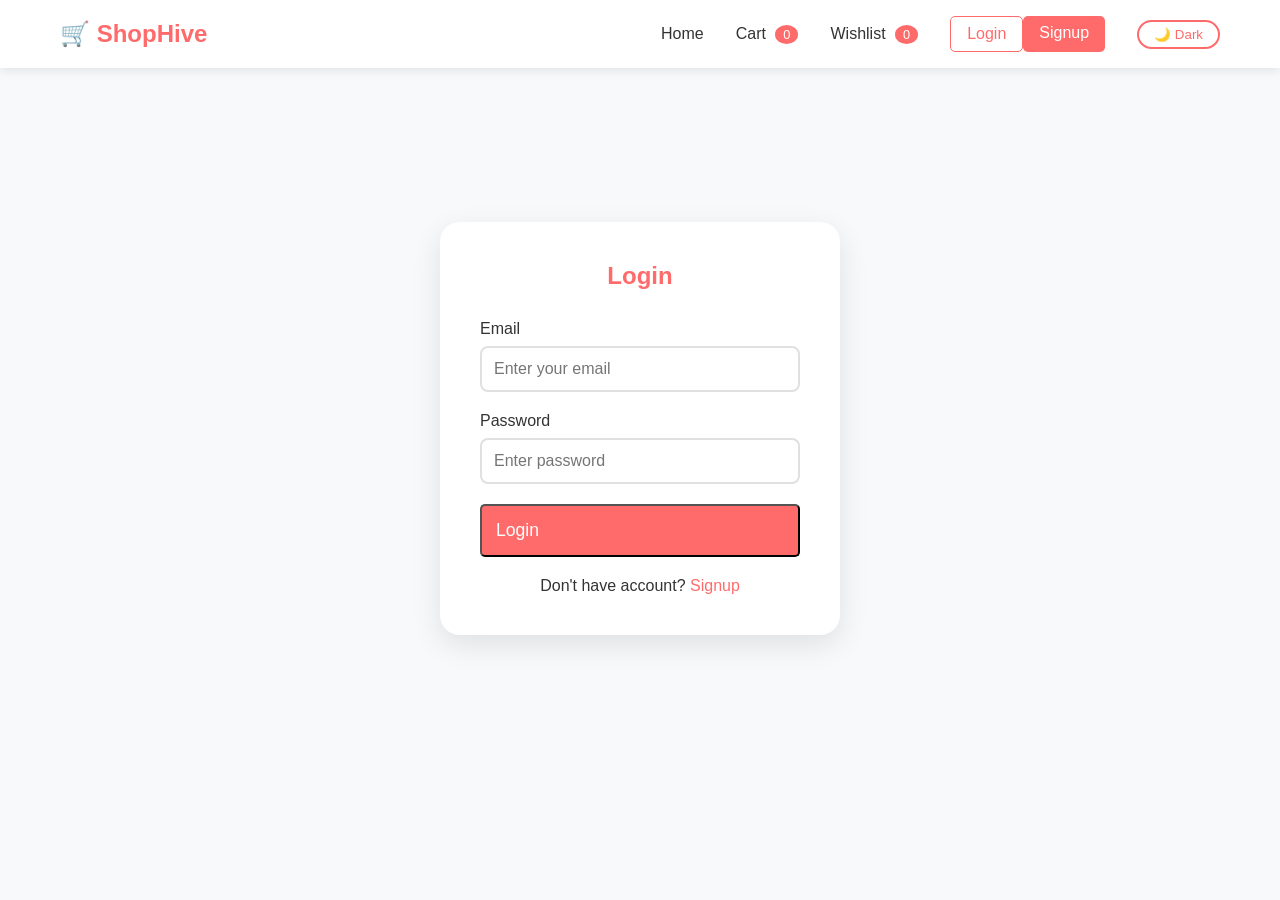
<file: login.html>
<!DOCTYPE html>
<html lang="en">

<head>
    <meta charset="UTF-8">
    <meta name="viewport" content="width=device-width, initial-scale=1.0">
    <title>Login | E-Commerce</title>
    <link rel="stylesheet" href="style.css">
</head>

<body>
    <!-- Navbar (copy from index.html) -->
    <nav class="navbar" id="navbar">
        <div class="nav-container">
            <div class="nav-brand">
                <a href="index.html">🛒 ShopHive</a>
            </div>
            <div class="hamburger" id="hamburger">☰</div>
            <ul class="nav-menu" id="navMenu">
                <li><a href="index.html">Home</a></li>
                <li><a href="cart.html">Cart <span class="badge" id="cartBadge">0</span></a></li>
                <li><a href="wishlist.html">Wishlist <span class="badge" id="wishlistBadge">0</span></a></li>
                <li id="authLinks">
                    <a href="login.html" class="btn-outline">Login</a>
                    <a href="signup.html" class="btn-primary">Signup</a>
                </li>
                <li id="userMenu" style="display: none;">
                    <span id="welcomeUser">Hi, User</span>
                    <button id="logoutBtn" class="btn-logout">Logout</button>
                </li>
                <li>
                    <button id="darkModeToggle" class="theme-toggle">🌙 Dark</button>
                </li>
            </ul>
        </div>
    </nav>

    <!-- Login Form -->
    <div class="auth-container">
        <div class="auth-box">
            <h2>Login</h2>
            <form id="loginForm">
                <div class="form-group">
                    <label for="email">Email</label>
                    <input type="email" id="email" required placeholder="Enter your email">
                </div>
                <div class="form-group">
                    <label for="password">Password</label>
                    <input type="password" id="password" required placeholder="Enter password">
                </div>
                <button type="submit" class="btn-primary auth-btn">Login</button>
                <p class="auth-link">Don't have account? <a href="signup.html">Signup</a></p>
            </form>
        </div>
    </div>

    <script src="script.js"></script>
</body>

</html>
</file>
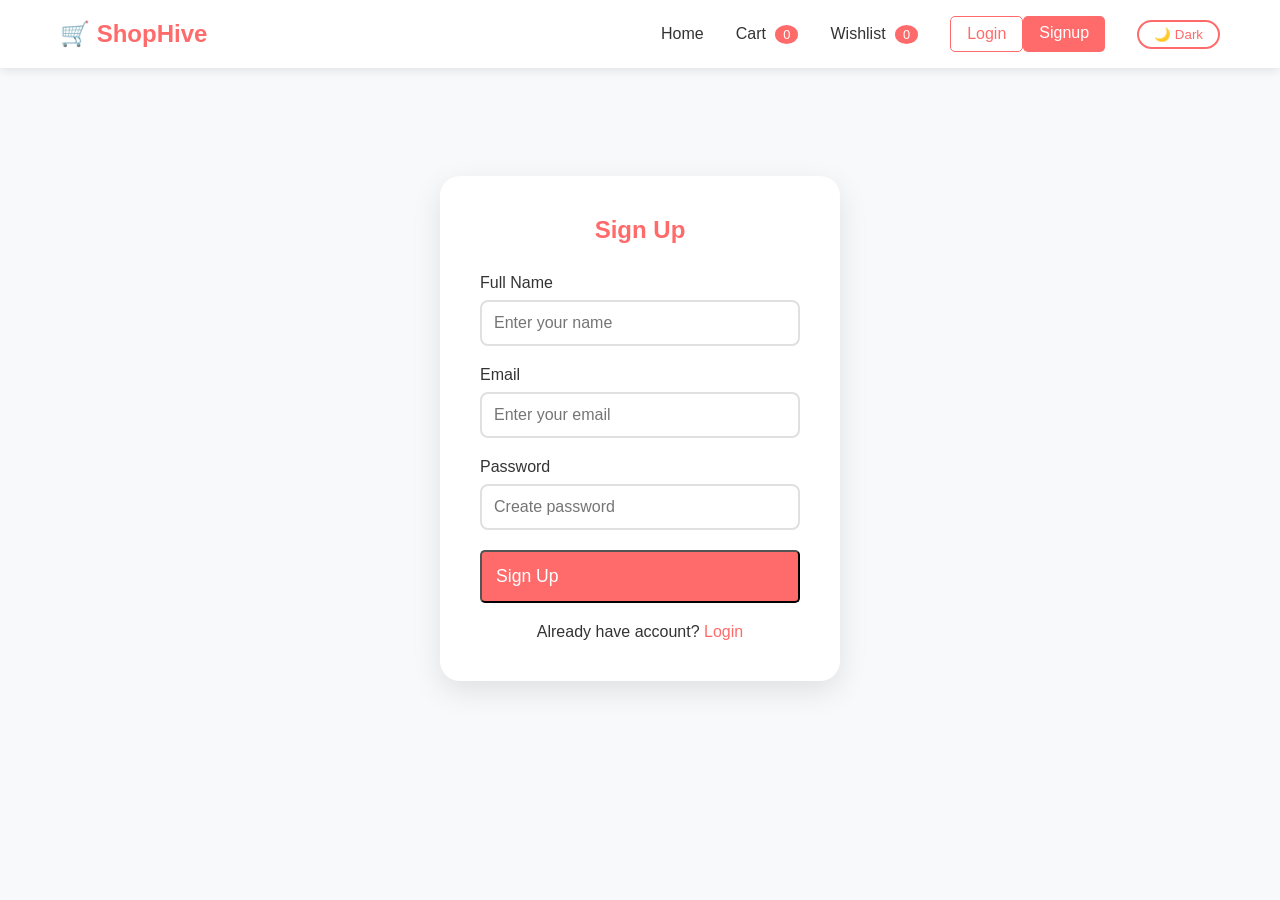
<file: signup.html>
<!DOCTYPE html>
<html lang="en">

<head>
    <meta charset="UTF-8">
    <meta name="viewport" content="width=device-width, initial-scale=1.0">
    <title>Signup | E-Commerce</title>
    <link rel="stylesheet" href="style.css">
</head>

<body>
    <!-- Navbar (same as login) -->
    <nav class="navbar" id="navbar">
        <div class="nav-container">
            <div class="nav-brand">
                <a href="index.html">🛒 ShopHive</a>
            </div>
            <div class="hamburger" id="hamburger">☰</div>
            <ul class="nav-menu" id="navMenu">
                <li><a href="index.html">Home</a></li>
                <li><a href="cart.html">Cart <span class="badge" id="cartBadge">0</span></a></li>
                <li><a href="wishlist.html">Wishlist <span class="badge" id="wishlistBadge">0</span></a></li>
                <li id="authLinks">
                    <a href="login.html" class="btn-outline">Login</a>
                    <a href="signup.html" class="btn-primary">Signup</a>
                </li>
                <li id="userMenu" style="display: none;">
                    <span id="welcomeUser">Hi, User</span>
                    <button id="logoutBtn" class="btn-logout">Logout</button>
                </li>
                <li>
                    <button id="darkModeToggle" class="theme-toggle">🌙 Dark</button>
                </li>
            </ul>
        </div>
    </nav>

    <!-- Signup Form -->
    <div class="auth-container">
        <div class="auth-box">
            <h2>Sign Up</h2>
            <form id="signupForm">
                <div class="form-group">
                    <label for="name">Full Name</label>
                    <input type="text" id="name" required placeholder="Enter your name">
                </div>
                <div class="form-group">
                    <label for="email">Email</label>
                    <input type="email" id="email" required placeholder="Enter your email">
                </div>
                <div class="form-group">
                    <label for="password">Password</label>
                    <input type="password" id="password" required placeholder="Create password">
                </div>
                <button type="submit" class="btn-primary auth-btn">Sign Up</button>
                <p class="auth-link">Already have account? <a href="login.html">Login</a></p>
            </form>
        </div>
    </div>

    <script src="script.js"></script>
</body>

</html>
</file>
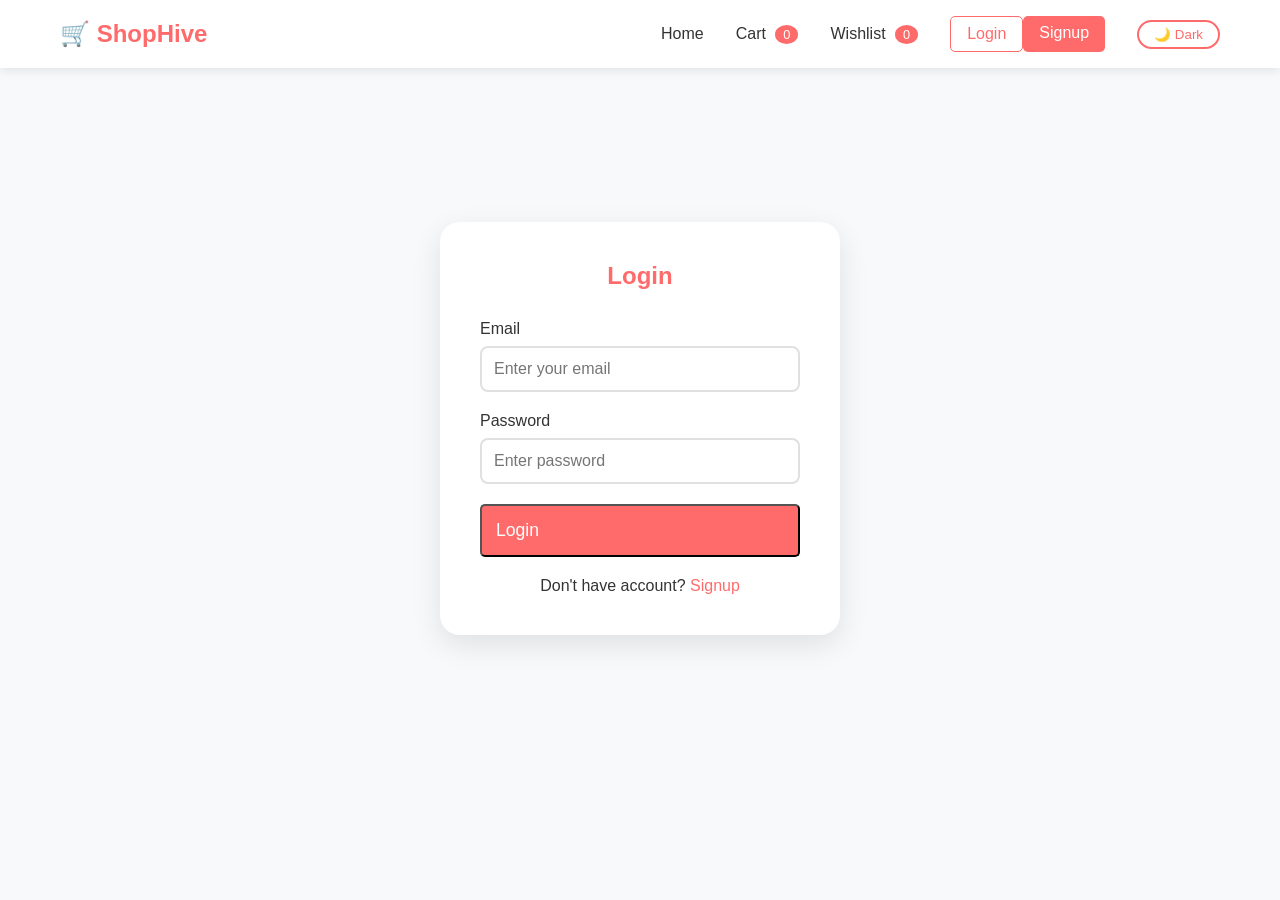
<file: wishlist.html>
<!DOCTYPE html>
<html lang="en">

<head>
    <meta charset="UTF-8">
    <meta name="viewport" content="width=device-width, initial-scale=1.0">
    <title>My Wishlist | E-Commerce</title>
    <link rel="stylesheet" href="style.css">
</head>

<body>
    <!-- Navbar -->
    <nav class="navbar" id="navbar">
        <div class="nav-container">
            <div class="nav-brand">
                <a href="index.html">🛒 ShopHive</a>
            </div>
            <div class="hamburger" id="hamburger">☰</div>
            <ul class="nav-menu" id="navMenu">
                <li><a href="index.html">Home</a></li>
                <li><a href="cart.html">Cart <span class="badge" id="cartBadge">0</span></a></li>
                <li><a href="wishlist.html" class="active">Wishlist <span class="badge" id="wishlistBadge">0</span></a>
                </li>
                <li id="authLinks">
                    <a href="login.html" class="btn-outline">Login</a>
                    <a href="signup.html" class="btn-primary">Signup</a>
                </li>
                <li id="userMenu" style="display: none;">
                    <span id="welcomeUser">Hi, User</span>
                    <button id="logoutBtn" class="btn-logout">Logout</button>
                </li>
                <li>
                    <button id="darkModeToggle" class="theme-toggle">🌙 Dark</button>
                </li>
            </ul>
        </div>
    </nav>

    <!-- Wishlist Section -->
    <div class="wishlist-section">
        <div class="container">
            <h2 class="section-title">❤️ My Wishlist</h2>

            <div class="products-grid" id="wishlistGrid">
                <!-- Wishlist items will load here -->
            </div>

            <div id="emptyWishlist" style="display: none; text-align: center; padding: 50px;">
                <h3>Your wishlist is empty</h3>
                <p>Browse products and add to wishlist</p>
                <a href="index.html" class="btn-primary">Continue Shopping</a>
            </div>
        </div>
    </div>

    <script src="script.js"></script>
</body>

</html>
</file>
<file: style.css>
* {
  margin: 0;
  padding: 0;
  box-sizing: border-box;
  font-family: "Segoe UI", Tahoma, Geneva, Verdana, sans-serif;
}

body {
  background-color: #f8f9fa;
  color: #333;
  transition:
    background-color 0.3s,
    color 0.3s;
}

/* Dark Mode Class */
body.dark-mode {
  background-color: #1a1a1a;
  color: #f0f0f0;
}

.container {
  max-width: 1200px;
  margin: 0 auto;
  padding: 0 20px;
}

/*  NAVBAR  */
.navbar {
  background: white;
  box-shadow: 0 2px 10px rgba(0, 0, 0, 0.1);
  position: sticky;
  top: 0;
  z-index: 1000;
  transition: background-color 0.3s;
}

body.dark-mode .navbar {
  background: #2d2d2d;
  box-shadow: 0 2px 10px rgba(0, 0, 0, 0.3);
}

.nav-container {
  max-width: 1200px;
  margin: 0 auto;
  padding: 1rem 20px;
  display: flex;
  justify-content: space-between;
  align-items: center;
}

.nav-brand a {
  font-size: 1.5rem;
  font-weight: bold;
  color: #ff6b6b;
  text-decoration: none;
}

.nav-menu {
  display: flex;
  list-style: none;
  align-items: center;
  gap: 2rem;
}

.nav-menu a {
  text-decoration: none;
  color: #333;
  font-weight: 500;
  transition: color 0.3s;
}

body.dark-mode .nav-menu a {
  color: #f0f0f0;
}

.nav-menu a:hover {
  color: #ff6b6b;
}

.badge {
  background: #ff6b6b;
  color: white;
  padding: 2px 8px;
  border-radius: 50%;
  font-size: 0.8rem;
  margin-left: 5px;
}

/* Buttons */
.btn-primary,
.btn-outline,
.btn-logout {
  padding: 8px 16px;
  border-radius: 5px;
  text-decoration: none;
  transition: all 0.3s;
  display: flex;
}

.btn-primary {
  background: #ff6b6b;
  color: white !important;
}

.btn-primary:hover {
  background: #ff5252;
  transform: translateY(-2px);
}

.btn-outline {
  border: 1px solid #ff6b6b;
  color: #ff6b6b !important;
}

.btn-outline:hover {
  background: #ff6b6b;
  color: white !important;
}

.btn-logout {
  background: #dc3545;
  color: white !important;
  border: none;
  cursor: pointer;
}

/* Hamburger Menu */
.hamburger {
  display: none;
  font-size: 1.5rem;
  cursor: pointer;
}

/*  HERO SLIDER  */
.hero {
  margin-top: 20px;
}

.slider-container {
  position: relative;
  max-width: 1200px;
  margin: 0 auto;
  overflow: hidden;
  border-radius: 15px;
  box-shadow: 0 5px 20px rgba(0, 0, 0, 0.2);
}

.slider {
  display: flex;
  transition: transform 0.5s ease-in-out;
}

.slide {
  min-width: 100%;
  position: relative;
  display: none;
}

.slide.active {
  display: block;
  animation: fadeIn 0.5s;
}

@keyframes fadeIn {
  from {
    opacity: 0;
  }
  to {
    opacity: 1;
  }
}

.slide img {
  width: 100%;
  height: 400px;
  object-fit: cover;
}

.slide-content {
  position: absolute;
  bottom: 50px;
  left: 50px;
  color: white;
  text-shadow: 2px 2px 4px rgba(0, 0, 0, 0.5);
}

.slide-content h2 {
  font-size: 2.5rem;
  margin-bottom: 10px;
  animation: slideUp 0.5s;
  color: #ff6b6b;
}
.slide-content p {
  font-size: 1.2rem;
  animation: slideUp 0.5s;
  animation-delay: 0.2s;
  animation-fill-mode: both;
  color: #ffffff;
}

@keyframes slideUp {
  from {
    transform: translateY(20px);
    opacity: 0;
  }
  to {
    transform: translateY(0);
    opacity: 1;
  }
}

.slider-btn {
  position: absolute;
  top: 50%;
  transform: translateY(-50%);
  background: rgba(255, 255, 255, 0.5);
  border: none;
  width: 50px;
  height: 50px;
  border-radius: 50%;
  font-size: 1.5rem;
  cursor: pointer;
  transition: all 0.3s;
  z-index: 10;
}

.slider-btn:hover {
  background: rgba(255, 255, 255, 0.9);
  transform: translateY(-50%) scale(1.1);
}

.prev {
  left: 20px;
}

.next {
  right: 20px;
}

.slider-dots {
  position: absolute;
  bottom: 20px;
  left: 50%;
  transform: translateX(-50%);
  display: flex;
  gap: 10px;
}

.dot {
  width: 12px;
  height: 12px;
  background: rgba(255, 255, 255, 0.5);
  border-radius: 50%;
  cursor: pointer;
  transition: all 0.3s;
}

.dot.active {
  background: white;
  transform: scale(1.2);
}

/*  PRODUCTS SECTION  */
.products-section {
  padding: 60px 0;
}

.section-title {
  text-align: center;
  margin-bottom: 40px;
  font-size: 2rem;
  color: #ff6b6b;
  animation: pulse 2s infinite;
}

@keyframes pulse {
  0% {
    transform: scale(1);
  }
  50% {
    transform: scale(1.05);
  }
  100% {
    transform: scale(1);
  }
}

/* Filter Bar */
.filter-bar {
  display: flex;
  gap: 20px;
  margin-bottom: 30px;
  flex-wrap: wrap;
  justify-content: center;
}

.search-input,
.filter-select {
  padding: 12px 20px;
  border: 2px solid #e0e0e0;
  border-radius: 8px;
  font-size: 1rem;
  transition: all 0.3s;
  background: white;
}

body.dark-mode .search-input,
body.dark-mode .filter-select {
  background: #2d2d2d;
  border-color: #444;
  color: white;
}

.search-input:focus,
.filter-select:focus {
  outline: none;
  border-color: #ff6b6b;
  box-shadow: 0 0 10px rgba(255, 107, 107, 0.3);
}

.search-input {
  flex: 1;
  min-width: 250px;
}

/* Products Grid */
.products-grid {
  display: grid;
  grid-template-columns: repeat(auto-fill, minmax(280px, 1fr));
  gap: 30px;
  margin-bottom: 40px;
}

/* Product Card */
.product-card {
  background: white;
  border-radius: 15px;
  overflow: hidden;
  box-shadow: 0 5px 15px rgba(0, 0, 0, 0.1);
  transition: all 0.3s;
  position: relative;
}

body.dark-mode .product-card {
  background: #2d2d2d;
  box-shadow: 0 5px 15px rgba(0, 0, 0, 0.3);
}

.product-card:hover {
  transform: translateY(-10px);
  box-shadow: 0 10px 25px rgba(0, 0, 0, 0.2);
}

.product-image {
  width: 100%;
  height: 200px;
  object-fit: cover;
}

.product-info {
  padding: 20px;
}

.product-name {
  font-size: 1.2rem;
  margin-bottom: 10px;
  color: #333;
}

body.dark-mode .product-name {
  color: #f0f0f0;
}

.product-price {
  font-size: 1.3rem;
  font-weight: bold;
  color: #ff6b6b;
  margin-bottom: 10px;
}

.product-rating {
  color: #ffc107;
  margin-bottom: 15px;
}

.product-actions {
  display: flex;
  gap: 10px;
}

.btn-cart,
.btn-wishlist {
  flex: 1;
  padding: 10px;
  border: none;
  border-radius: 5px;
  cursor: pointer;
  font-weight: 500;
  transition: all 0.3s;
}

.btn-cart {
  background: #ff6b6b;
  color: white;
}

.btn-cart:hover:not(:disabled) {
  background: #ff5252;
  transform: scale(1.05);
}

.btn-cart:disabled {
  background: #ccc;
  cursor: not-allowed;
}

.btn-wishlist {
  background: #f0f0f0;
  color: #333;
}

body.dark-mode .btn-wishlist {
  background: #444;
  color: #f0f0f0;
}

.btn-wishlist:hover {
  background: #ff6b6b;
  color: white;
}

/* Pagination */
.pagination {
  display: flex;
  justify-content: center;
  gap: 10px;
  margin-top: 40px;
  flex-wrap: wrap;
}

.page-btn {
  padding: 10px 15px;
  border: 2px solid #e0e0e0;
  background: white;
  border-radius: 5px;
  cursor: pointer;
  transition: all 0.3s;
}

body.dark-mode .page-btn {
  background: #2d2d2d;
  border-color: #444;
  color: white;
}

.page-btn.active {
  background: #ff6b6b;
  color: white;
  border-color: #ff6b6b;
}

.page-btn:hover:not(.active) {
  border-color: #ff6b6b;
  color: #ff6b6b;
}
/* Theme Toggle Button */
.theme-toggle {
  background: none;
  border: 2px solid #ff6b6b;
  color: #ff6b6b;
  padding: 5px 15px;
  border-radius: 20px;
  cursor: pointer;
  transition: all 0.3s;
}

.theme-toggle:hover {
  background: #ff6b6b;
  color: white;
}

/*  AUTH PAGES  */
.auth-container {
  display: flex;
  justify-content: center;
  align-items: center;
  min-height: 80vh;
  padding: 20px;
}

.auth-box {
  background: white;
  padding: 40px;
  border-radius: 20px;
  box-shadow: 0 10px 30px rgba(0, 0, 0, 0.1);
  width: 100%;
  max-width: 400px;
  transition: background-color 0.3s;
}

body.dark-mode .auth-box {
  background: #2d2d2d;
  box-shadow: 0 10px 30px rgba(0, 0, 0, 0.3);
}

.auth-box h2 {
  text-align: center;
  margin-bottom: 30px;
  color: #ff6b6b;
}

.form-group {
  margin-bottom: 20px;
}

.form-group label {
  display: block;
  margin-bottom: 8px;
  font-weight: 500;
}

.form-group input {
  width: 100%;
  padding: 12px;
  border: 2px solid #e0e0e0;
  border-radius: 8px;
  font-size: 1rem;
  transition: all 0.3s;
}

body.dark-mode .form-group input {
  background: #3d3d3d;
  border-color: #555;
  color: white;
}

.form-group input:focus {
  outline: none;
  border-color: #ff6b6b;
  box-shadow: 0 0 10px rgba(255, 107, 107, 0.2);
}

.auth-btn {
  width: 100%;
  padding: 14px;
  font-size: 1.1rem;
  margin-top: 10px;
}

.auth-link {
  text-align: center;
  margin-top: 20px;
}

.auth-link a {
  color: #ff6b6b;
  text-decoration: none;
  font-weight: 500;
}

/*  CART PAGE  */
.cart-container {
  display: grid;
  grid-template-columns: 2fr 1fr;
  gap: 30px;
  margin-top: 30px;
}

.cart-items {
  background: white;
  border-radius: 15px;
  padding: 20px;
  box-shadow: 0 5px 15px rgba(0, 0, 0, 0.1);
}

body.dark-mode .cart-items {
  background: #2d2d2d;
}

.cart-item {
  display: flex;
  align-items: center;
  gap: 20px;
  padding: 15px;
  border-bottom: 1px solid #e0e0e0;
}

body.dark-mode .cart-item {
  border-bottom-color: #444;
}

.cart-item:last-child {
  border-bottom: none;
}

.cart-item-img {
  width: 80px;
  height: 80px;
  border-radius: 10px;
  object-fit: cover;
}

.cart-item-info {
  flex: 1;
}

.cart-item-name {
  font-size: 1.1rem;
  margin-bottom: 5px;
}

.cart-item-price {
  color: #ff6b6b;
  font-weight: bold;
}

.cart-item-quantity {
  display: flex;
  align-items: center;
  gap: 10px;
}

.quantity-btn {
  width: 30px;
  height: 30px;
  border: 2px solid #e0e0e0;
  background: none;
  border-radius: 5px;
  cursor: pointer;
  transition: all 0.3s;
}

.quantity-btn:hover:not(:disabled) {
  background: #ff6b6b;
  color: white;
  border-color: #ff6b6b;
}

.quantity-btn:disabled {
  opacity: 0.5;
  cursor: not-allowed;
}

.remove-btn {
  background: none;
  border: none;
  color: #dc3545;
  cursor: pointer;
  font-size: 1.2rem;
}

.cart-summary {
  background: white;
  border-radius: 15px;
  padding: 25px;
  box-shadow: 0 5px 15px rgba(0, 0, 0, 0.1);
  height: fit-content;
}

body.dark-mode .cart-summary {
  background: #2d2d2d;
}

.summary-row {
  display: flex;
  justify-content: space-between;
  margin: 15px 0;
  font-size: 1.1rem;
}

.checkout-btn {
  width: 100%;
  padding: 15px;
  margin-top: 20px;
}

/*  RESPONSIVE DESIGN  */
@media (max-width: 768px) {
  .hamburger {
    display: block;
  }
  .slider-container {
    /* border: 1px solid black; */
    width: 100%;
    height: 200px;
  }
  .slider-container img {
    height: 200px;
    /* background-size: cover; */
  }

  .nav-menu {
    display: none;
    position: absolute;
    top: 100%;
    left: 0;
    right: 0;
    background: white;
    flex-direction: column;
    padding: 20px;
    box-shadow: 0 5px 10px rgba(0, 0, 0, 0.1);
  }

  body.dark-mode .nav-menu {
    background: #2d2d2d;
  }

  .nav-menu.active {
    display: flex;
  }

  .slider-btn {
    width: 40px;
    height: 40px;
    font-size: 1rem;
  }

  .slide-content h2 {
    font-size: 1.5rem;
  }

  .filter-bar {
    flex-direction: column;
  }
}

@media (max-width: 480px) {
  .slide-content {
    left: 20px;
    bottom: 20px;
  }

  .slide-content h2 {
    font-size: 1.2rem;
  }
}

/* @media (max-width: 768px) {
    .cart-container {
        grid-template-columns: 1fr;
    }
} */
</file>
